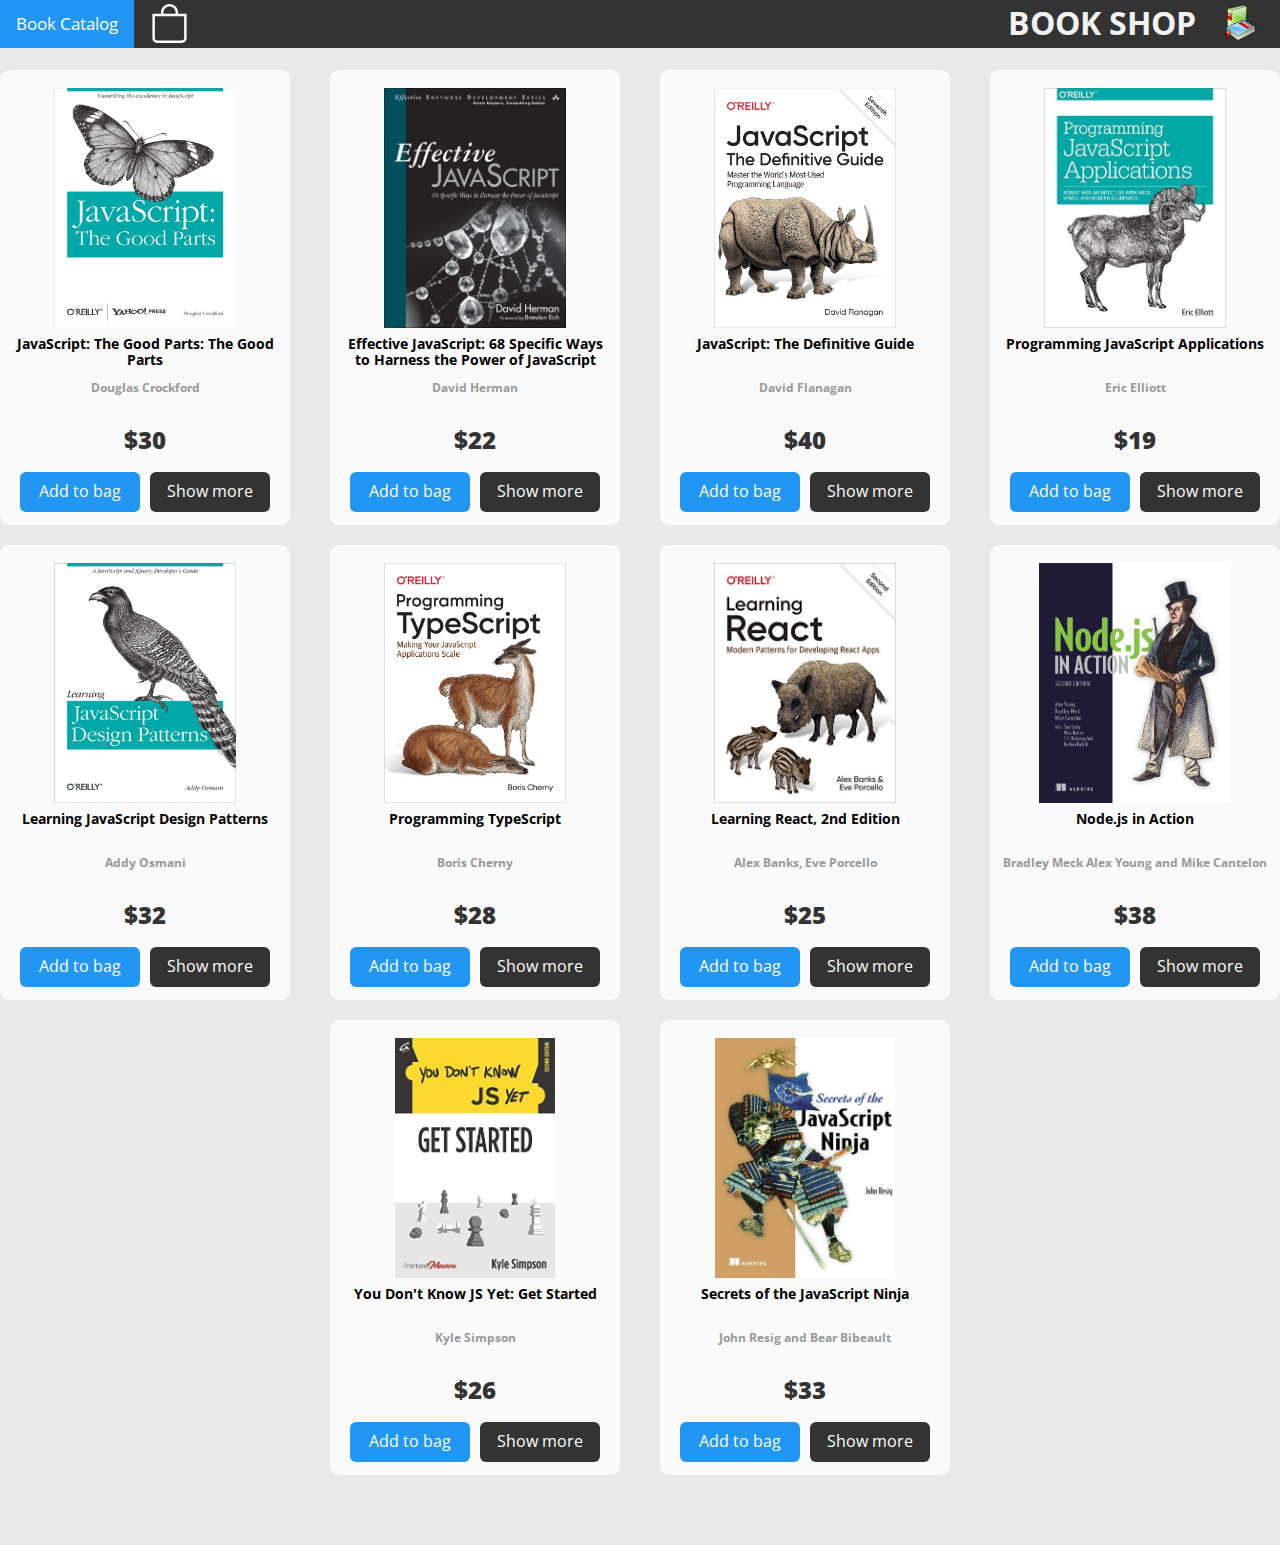
<file: index.html>
<!DOCTYPE html>
<html lang="en">
<head>
    <meta charset="UTF-8">
    <meta http-equiv="X-UA-Compatible" content="IE=edge">
    <meta name="viewport" content="width=device-width, initial-scale=1.0">
    <title>Book Shop</title>
    <link href="https://fonts.googleapis.com/css2?family=Open+Sans:ital,wght@0,300;0,400;0,500;0,600;0,700;0,800;1,300;1,400;1,500;1,600;1,700;1,800&display=swap" rel="stylesheet">
    <link rel="stylesheet" href="normalize.css">
    <link rel="stylesheet" href="style.css">
</head>
<body>
      
    <script src="script.js"></script>    
</body>
</html>
</file>
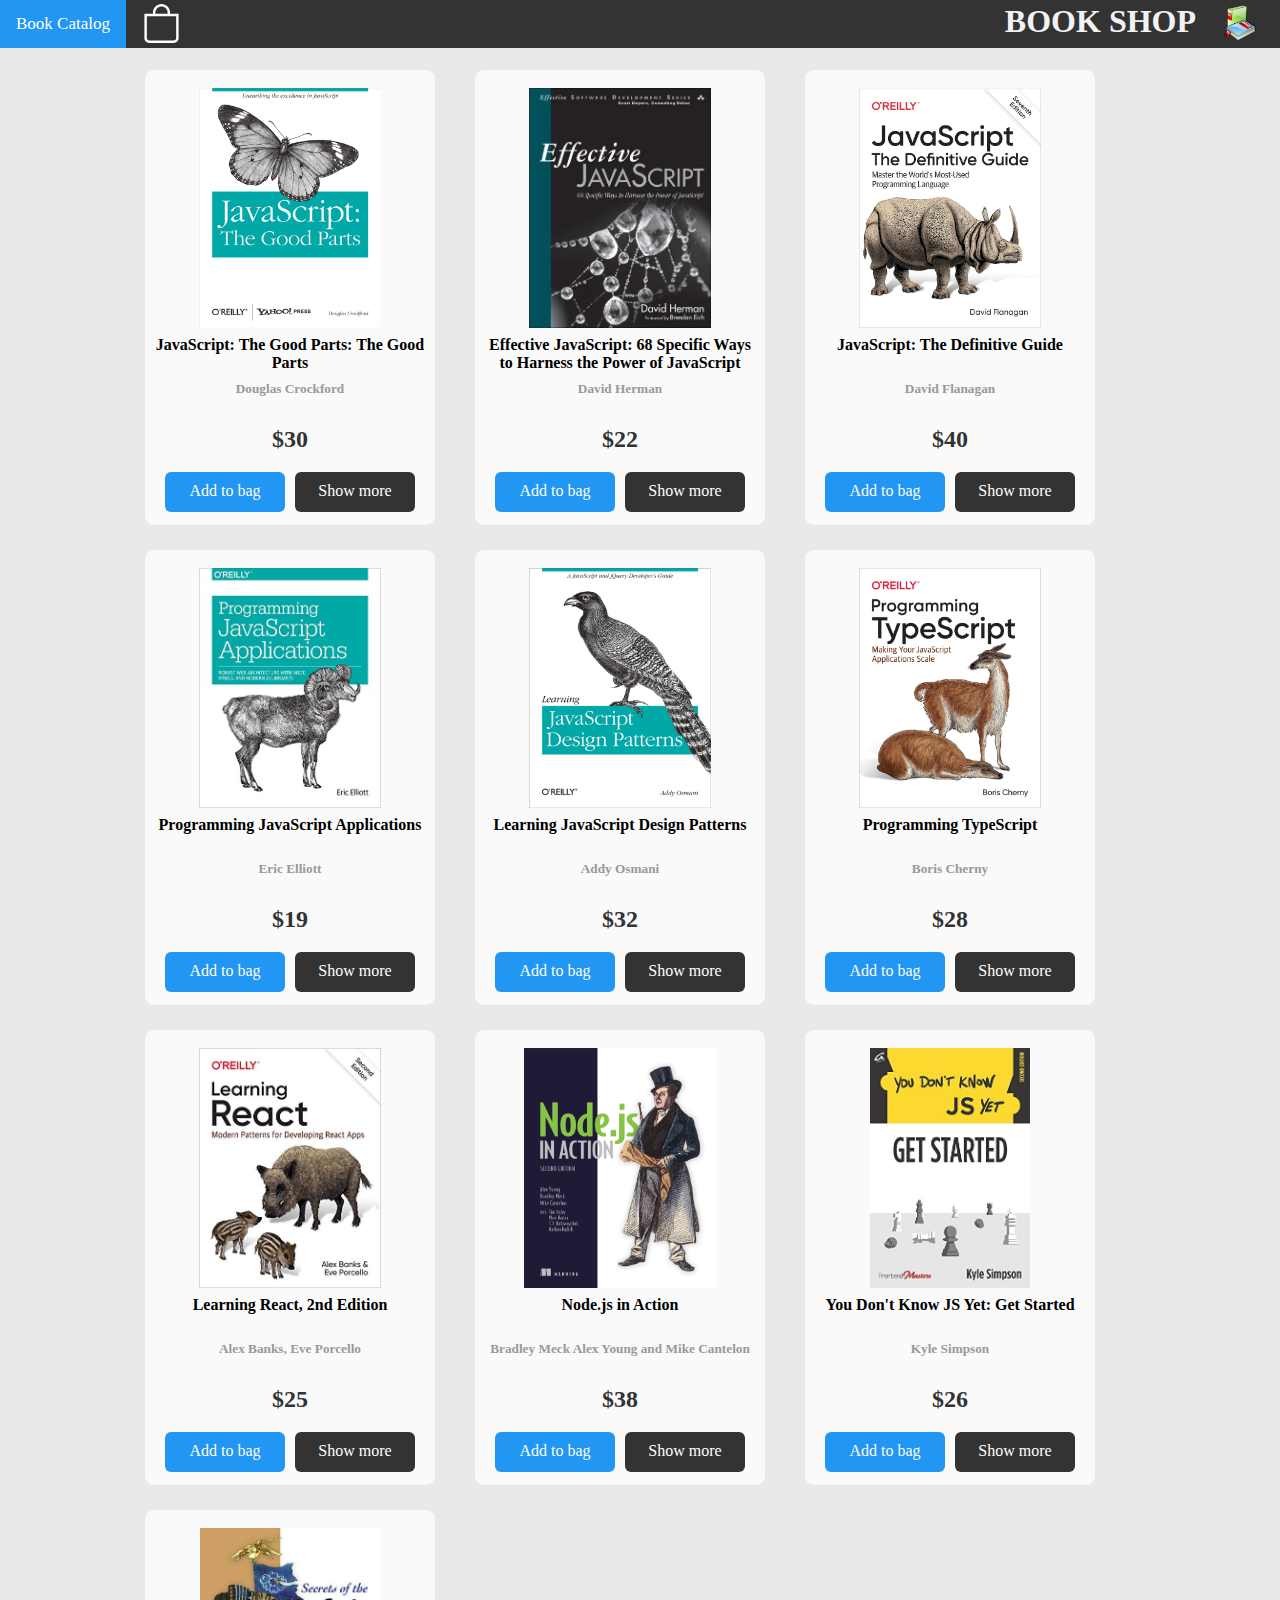
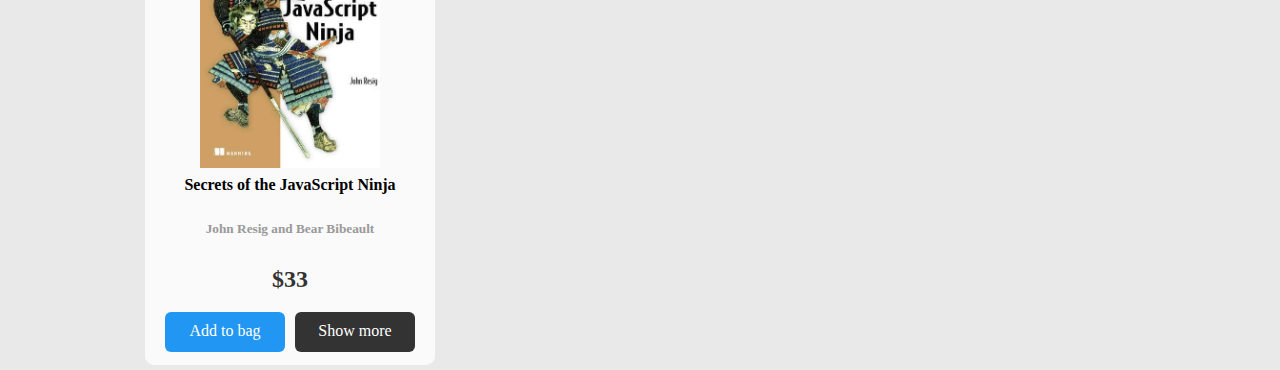
<file: catalog/index.html>
<!DOCTYPE html>
<html lang="en">
<head>
    <meta charset="UTF-8">
    <meta http-equiv="X-UA-Compatible" content="IE=edge">
    <meta name="viewport" content="width=device-width, initial-scale=1.0">
    <title>Book Shop</title>
    <link rel="stylesheet" href="../catalog/normalize.css">
    <link rel="stylesheet" href="../catalog/style.css">
</head>
<body>
      
    <script src="../catalog/script.js"></script>    
</body>
</html>
</file>
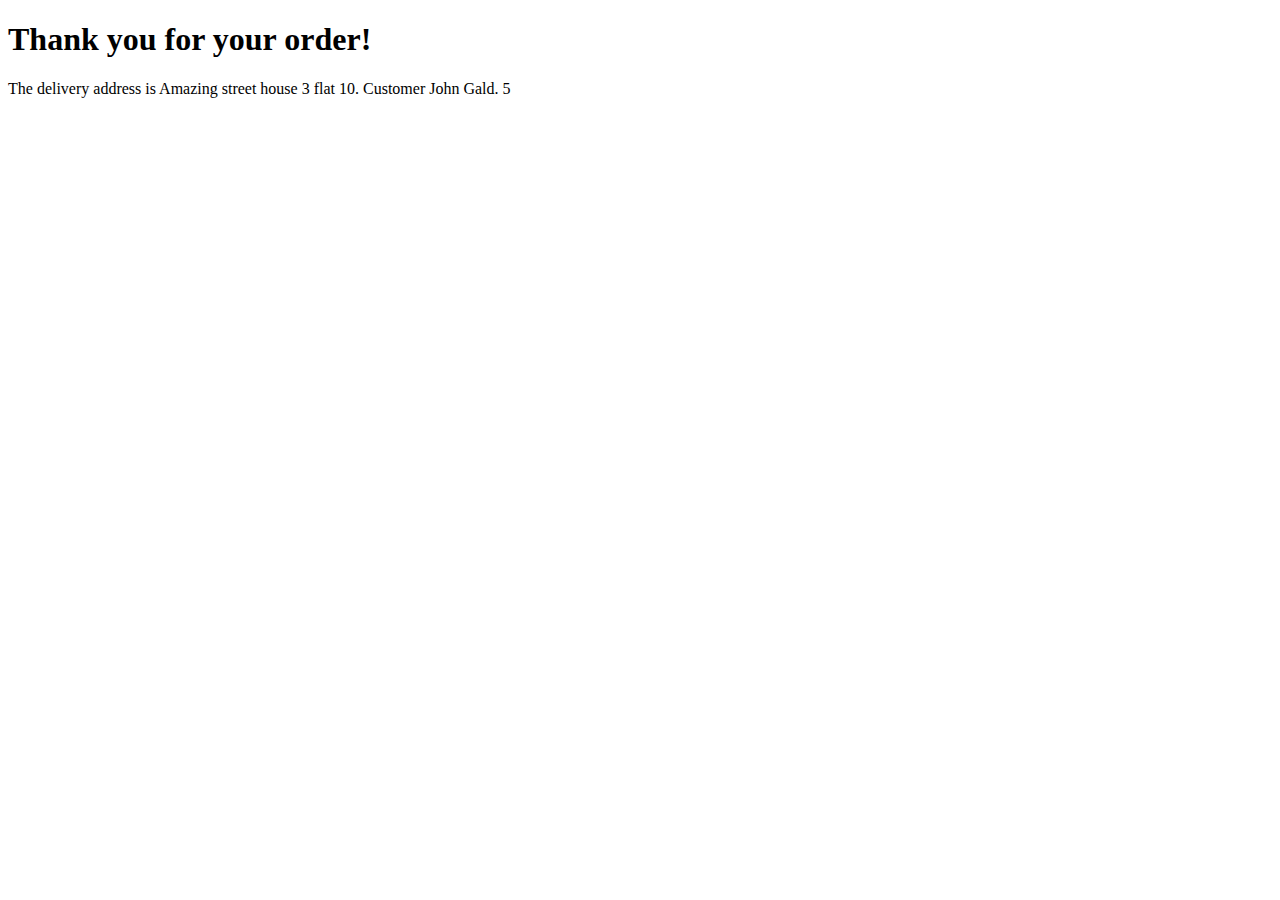
<file: example.htm>
<!DOCTYPE html>
<html lang="en">
<head>
    <meta charset="UTF-8">
    <meta http-equiv="X-UA-Compatible" content="IE=edge">
    <meta name="viewport" content="width=device-width, initial-scale=1.0">
    <title>Document</title>
</head>
<body>
    <h1>Thank you for your order!</h1>
    <p>The delivery address is Amazing street house 3 flat 10. Customer John Gald. 5</p>
</body>
</html>
</file>
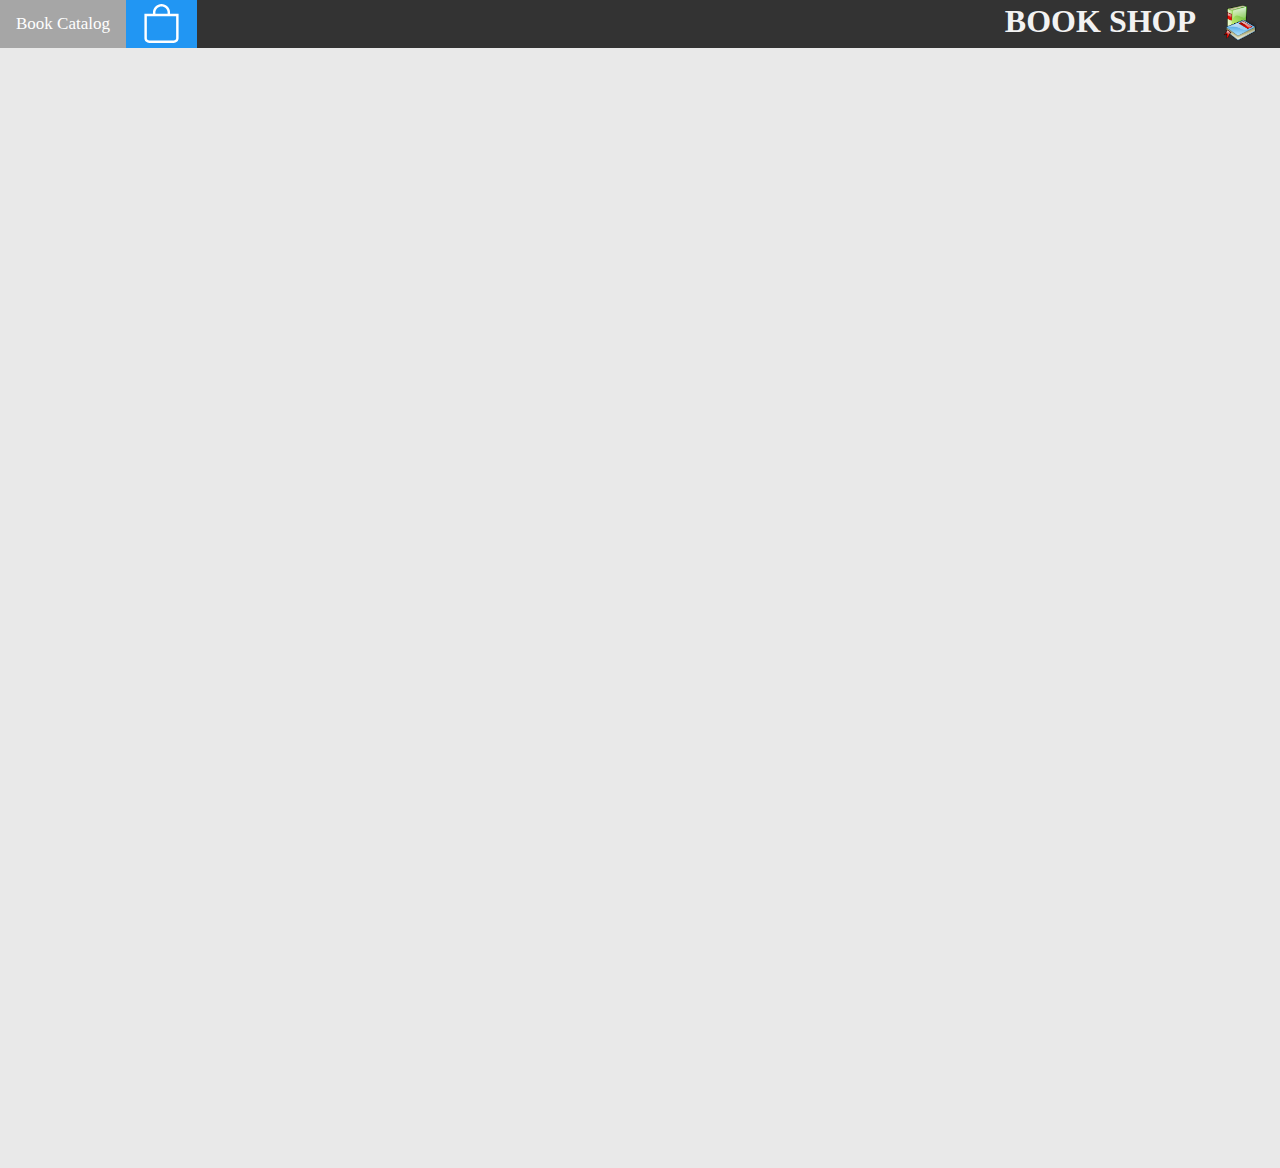
<file: bag/bag.html>
<!DOCTYPE html>
<html lang="en">
<head>
    <meta charset="UTF-8">
    <meta http-equiv="X-UA-Compatible" content="IE=edge">
    <meta name="viewport" content="width=device-width, initial-scale=1.0">
    <title>Bag</title>
    <link rel="stylesheet" href="../bag/normalize.css">
    <link rel="stylesheet" href="../bag/style.css">
</head>
<body>
    <div class="form__bg">
        <div class="form">
            <button class="close-the-form">X</button>
            <h3 id="title">Please fill out the delivery form</h3>
            <br>
            <form id="delivery-form" method="POST" action="../confirm/example.htm">
                <div class="left-col">
                    <label id="name-label" for="name">Name <input data-rule="name" type="text" id="name" name="name" placeholder="Oliver" required/></label>
                    <div class="error nameer"></div>
                    <label id="name-label" for="surname">Surname <input data-rule="surname" type="text" id="surname" name="surname" placeholder="Evans" required/></label>
                    <div class="error surnameer"></div>
                    <label id="name-label" for="date">Delivery date <input data-rule="date" type="date" id="date" name="date" required/></label>
                    <div class="error dateer"></div>
                    <label id="name-label" for="street">Street <input data-rule="street" type="text" id="street" name="street" placeholder="15th Street" required/></label>
                    <div class="error streeter"></div>
                    <label id="number-label" for="house-number">House number <input data-rule="house-number" type="number" name="house-number" id="house-number" min="0" max="1200" placeholder="542" required/></label>
                    <div class="error houseer"></div>
                    <label id="number-label" for="flat-number">Flat number <input data-rule="flat-number" type="text" name="flat-number" id="flat-number" placeholder="1-30" required/></label>
                    <div class="error flater"></div>
                </div>
                <div class="right-col">
                    <fieldset class="fieldset">
                        <legend>Choose the payment type:</legend>
                        <label><input type="radio" class="inline" name="payment" value="cash" checked> Cash</label>
                        <label><input type="radio" class="inline" name="payment" value="card" > Card</label>
                    </fieldset>
                    <fieldset class="fieldset">
                        <legend>Choose 2 gifts (optional):</legend>
                        <label for="pack"><input id="pack" type="checkbox" class="inline" name="gifts" value="pack">  Pack as a gift</label>
                        <label for="postcard"><input id="postcard" type="checkbox" class="inline" name="gifts" value="postcard">  Add postcard</label>
                        <label for="discount"><input id="discount" class="inline" type="checkbox" name="gifts" value="discount">  Provide 2% discount to the next time</label>
                        <label for="pen-or-pencil"><input id="pen-or-pencil" class="inline" type="checkbox" name="gifts" value="pen-or-pencil">  branded pen or pencil</label>
                    </fieldset>
                    <input type="submit" value="Complete" id="submit" disabled/>
                </div>                
            </form>
        </div>
    </div>  
    <script src="../bag/script.js"></script>   
</body>
</html>
</file>
<file: style.css>
* {
    margin: 0;
    padding: 0;
}

body {
    background-color: #e9e9e9;
    margin: 0 auto;
    font-family: 'Open Sans', sans-serif;
}

header {
    position: fixed;
    overflow: hidden;
    background-color: #333;
    top: 0;
    width: 100%;
}

header a {
    float: left;
    display: block;
    color: #f2f2f2;
    text-align: center;
    text-decoration: none;
    font-size: 17px;
}

header a:hover {
    background: #A6A6A6;
    color: #fff;
}

header a.active {
    background-color: #2196F3;
    color: #fff;
}

.catalog {
    padding: 14px 16px;
}

.bag {
    padding: 3.5px 16px 5px;
}

.empty-icon {
    width: 39px;
    height: 39px;
    margin: 0;
}

header img {
    width: 42px;
    float: right;
    display: block;
    margin: 5px 16px;
}

header div {
    float: right;
    display: flex;
    justify-content: space-between;
    align-items: center;
}

header h1 {
    color: #f2f2f2;
    margin: 3px 10px;
}

main {
    width: 100%;
    margin: 70px auto;
    overflow: hidden;
}

.main-wrapper {
    margin: 0 auto;
    display: flex;
    flex-direction: row;
    flex-wrap: wrap;
    justify-content: center;
    gap: 20px 40px;
    width: 100%;
}

.card {
    width: 270px;
    height: 435px;
    background: #FAFAFA;
    border-radius: 9px;
    padding: 10px;
}

.card:hover {
    background: #FFFFFF;
    box-shadow: 0px 2px 35px 14px rgba(13, 13, 13, 0.04);
    cursor: pointer;
}

.wrap {
    margin: 0 auto;
    display: flex;
    flex-direction: column;
    align-items: center;
    justify-content: center;
    text-align: center;
}

.imageLink {
    height: 240px;
    margin: 8px 0;
}

.wrap h4 {
    font-size: 14px;
    margin-bottom: 8px;
    height: 37px;
}

.wrap h5 {
    margin-top: 0;
    margin-bottom: 8px;
    font-size: 12px;
    color: #999999;
    height: 37px;
}

.wrap p {
    font-size: 24px;
    color: #333;
    font-weight: 800;
    margin-bottom: 18px;
}

.wrapper-for-btns {
    display: flex;
    flex-direction: row;
    justify-content: space-between;
    gap: 10px;
}

.btn {
    cursor: pointer;
    background-color: #2196F3;
    color: #fff;
    text-align: center;
    padding: 3px 3px;
    width: 120px;
    height: 40px;
    border-radius: 6px;
    border: none;
}

.btn:hover {
    background-color: #fff;
    color: #000;
    border: 2px solid #2196F3;
}

.btn-more {
    cursor: pointer;
    background-color: #333;
    color: #fff;
    text-align: center;
    padding: 3px 3px;
    text-decoration: none;
    width: 120px;
    height: 40px;
    border-radius: 6px;
    border: none;
}

.btn-more:hover {
    background-color: #fff;
    color: #000;
    border: 2px solid #333;
}

.popup__bg {
    position: fixed;
    top: 0;
    left: 0;
    width: 100%;
    height: 100vh;
    background: rgba(41, 41, 41, 0.6);
    opacity: 0;
    pointer-events: none;
    transition: 0.5s all;
}

.popup__bg.active {
    opacity: 1;
    pointer-events: all;
    transition: 0.5s all;
}

.popup {
    position: relative;
    top: 50%;
    left: 50%;
    display: flex;
    flex-direction: column;
    transform: translate(-50%, -50%) scale(0);
    background: #FAFAFA;
    box-shadow: 0px 2px 35px 14px rgba(13, 13, 13, 0.04);
    border-radius: 9px;
    width: 600px;
    padding: 20px;
    transition: 0.5s all;
}

.popup.active {
    transform: translate(-50%, -50%) scale(1);
    transition: 0.5s all;
}

.popup p {
    width: 500px;
}

.active-h5 {
    width: 500px;
    font-size: 16px;
    margin-bottom: 8px;
}

.close-popup {
    position: absolute;
    right: 20px;
    cursor: pointer;
    background-color: #2196F3;
    color: #fff;
    text-align: center;
    padding: 3px 3px;
    text-decoration: none;
    width: 60px;
    height: 30px;
    border-radius: 6px;
    border: none;
    margin-bottom: 20px;
}

.close-popup:hover {
    background-color: #fff;
    color: #000;
    border: 2px solid #2196F3;
}

.miniCard {
    background-color: #ddd;
    color: #000;
    padding: 4px;
    font-size: 10px;
    margin-bottom: 10px;
    display: flex;
    justify-content: space-between;
}

.miniCard div {
    display: flex;
    flex-direction: column;
    width: 152px;
}

.miniCard h4 {
    font-size: 12px;
    font-weight: 700;
}

.miniCard img {
    width: 60px;
}

.miniCard button {
    width: 20px;
    height: 20px;
}

.countWrapper {
    display: flex;
    flex-direction: column;
}

.countWrapper p {
    width: 20px;
}

.hovered {
    background: #BDF2ED;
    color: #333;
}

@media screen and (max-width: 500px) {
    header h1 {
        display: none;
    }
    
    main {
        margin: 80px auto;
    }
    
    .popup {
        width: 300px;
        padding: 10px;
    }
    
    .popup p {
        width: 200px;
        font-size: 10px;
    }

    .active-h5 {
        width: 200px;
        font-size: 12px;
        margin-bottom: 6px;
    }
}
</file>
<file: catalog/style.css>
* {
    margin: 0;
    padding: 0;
}

body {
    background-color: #e9e9e9;
    margin: 0 auto;
}

header {
    position: fixed;
    overflow: hidden;
    background-color: #333;
    top: 0;
    width: 100%;
}

header a {
    float: left;
    display: block;
    color: #f2f2f2;
    text-align: center;
    text-decoration: none;
    font-size: 17px;
}

header a:hover {
    background: #A6A6A6;
    color: #fff;
}

header a.active {
    background-color: #2196F3;
    color: #fff;
}

.catalog {
    padding: 14px 16px;
}

.bag {
    padding: 3.5px 16px 5px;
}

.empty-icon {
    width: 39px;
    height: 39px;
    margin: 0;
}

header img {
    width: 42px;
    float: right;
    display: block;
    margin: 5px 16px;
}

header div {
    float: right;
    display: flex;
    justify-content: space-between;
}

header h1 {
    color: #f2f2f2;
    margin: 3px 10px;
}

main {
    width: 100%;
    margin-top: 70px;
    overflow: hidden;
}

.main-wrapper {
    margin: 0 auto;
    display: flex;
    flex-direction: row;
    flex-wrap: wrap;
    gap: 20px 40px;
    width: 990px;
    height: 1900px;
}

.card {
    width: 270px;
    height: 435px;
    background: #FAFAFA;
    border-radius: 9px;
    padding: 10px;
}

.card:hover {
    background: #FFFFFF;
    box-shadow: 0px 2px 35px 14px rgba(13, 13, 13, 0.04);
    cursor: pointer;
}

.wrap {
    margin: 0 auto;
    display: flex;
    flex-direction: column;
    align-items: center;
    justify-content: center;
    text-align: center;
}

.imageLink {
    height: 240px;
    margin: 8px 0;
}

.wrap h4 {
    margin-bottom: 8px;
    height: 37px;
}

.wrap h5 {
    margin-top: 0;
    margin-bottom: 8px;
    color: #999999;
    height: 37px;
}

.wrap p {
    font-size: 24px;
    color: #333;
    font-weight: 800;
    margin-bottom: 18px;
}

.wrapper-for-btns {
    display: flex;
    flex-direction: row;
    justify-content: space-between;
    gap: 10px;
}

.btn {
    cursor: pointer;
    background-color: #2196F3;
    color: #fff;
    text-align: center;
    padding: 3px 3px;
    width: 120px;
    height: 40px;
    border-radius: 6px;
    border: none;
}

.btn:hover {
    background-color: #fff;
    color: #000;
    border: 2px solid #2196F3;
}

.btn-more {
    cursor: pointer;
    background-color: #333;
    color: #fff;
    text-align: center;
    padding: 3px 3px;
    text-decoration: none;
    width: 120px;
    height: 40px;
    border-radius: 6px;
    border: none;
}

.btn-more:hover {
    background-color: #fff;
    color: #000;
    border: 2px solid #333;
}

.popup__bg {
    position: fixed;
    top: 0;
    left: 0;
    width: 100%;
    height: 100vh;
    background: rgba(41, 41, 41, 0.6);
    opacity: 0;
    pointer-events: none;
    transition: 0.5s all;
}

.popup__bg.active {
    opacity: 1;
    pointer-events: all;
    transition: 0.5s all;
}

.popup {
    position: relative;
    top: 50%;
    left: 50%;
    display: flex;
    flex-direction: column;
    transform: translate(-50%, -50%) scale(0);
    background: #FAFAFA;
    box-shadow: 0px 2px 35px 14px rgba(13, 13, 13, 0.04);
    border-radius: 9px;
    width: 600px;
    padding: 20px;
    transition: 0.5s all;
}

.popup.active {
    transform: translate(-50%, -50%) scale(1);
    transition: 0.5s all;
}

.popup p {
    width: 500px;
}

.close-popup {
    position: absolute;
    right: 20px;
    cursor: pointer;
    background-color: #2196F3;
    color: #fff;
    text-align: center;
    padding: 3px 3px;
    text-decoration: none;
    width: 60px;
    height: 30px;
    border-radius: 6px;
    border: none;
    margin-bottom: 20px;
}

.close-popup:hover {
    background-color: #fff;
    color: #000;
    border: 2px solid #2196F3;
}

.miniCard {
    background-color: #ddd;
    color: #000;
    padding: 4px;
    font-size: 10px;
    margin-bottom: 10px;
    display: flex;
    justify-content: space-between;
}

.miniCard div {
    display: flex;
    flex-direction: column;
    width: 152px;
}

.miniCard h4 {
    font-size: 12px;
    font-weight: 700;
}

.miniCard img {
    width: 60px;
}

.miniCard button {
    width: 20px;
    height: 20px;
}

.countWrapper {
    display: flex;
    flex-direction: column;
}

.countWrapper p {
    width: 20px;
}

.hovered {
    background: #BDF2ED;
    color: #333;
}
</file>
<file: bag/style.css>
* {
    margin: 0;
    padding: 0;
}

body {
    background-color: #e9e9e9;
    margin: 0 auto;
}

header {
    overflow: hidden;
    background-color: #333;
    top: 0;
    width: 100%;
}

header a {
    float: left;
    display: block;
    color: #f2f2f2;
    text-align: center;
    text-decoration: none;
    font-size: 17px;
}
  
header a:hover {
    background: #A6A6A6;
    color: #fff;
}

header a.active {
    background-color: #2196F3;
    color: #fff;
}

header img {
    width: 42px;
    float: right;
    display: block;
    margin: 5px 16px;
}

header div {
    float: right;
    display: flex;
    justify-content: space-between;
}

header h1 {
    color: #f2f2f2;
    margin: 3px 10px;
}

.catalog {
    padding: 14px 16px;
}

.bag {
    padding: 3.5px 16px 5px;
}

.empty-icon {
    width: 39px;
    height: 39px;
    margin: 0;
}

main {
    width: 100%;
    margin-top: 20px;
    overflow: hidden;
}

.main-wrapper {
    margin: 0 auto;
    width: 100%;
    height: 1100px;
}

.miniCard {
    background-color: #FAFAFA;
    color: #000;
    padding: 4px 20px;
    font-size: 14px;
    margin-bottom: 10px;
    display: flex;
    flex-direction: row;
    justify-content: space-between;
    align-items: center;
}

.textWrapper {
    width: 200px;
    margin-bottom: 10px;
    display: flex;
    flex-direction: column;
    align-items: flex-start;
}

.miniCard h4 {
    font-weight: 700;
    font-weight: bold;
    margin-bottom: 8px;
}

.miniCard img {
    width: 60px;
}

.miniCard button {
    width: 20px;
    height: 20px;
    background-color: #2196F3;
    border: none;
    color: #fff;
    border-radius: 3px;
}

.miniCard button:hover {
    width: 20px;
    height: 20px;
    background-color: #FAFAFA;
    border: solid 2px #2196F3;
    color: #000;
    border-radius: 3px;
}

.countWrapper {
    width: 100px;
    display: flex;
    flex-direction: row;
    align-items: center;
    justify-content: space-between;
}

.total {
    position: fixed;
    bottom: 0;
    right: 0;
    left: 0;
    font-size: 20px;
    background-color: #333;
    color: #fff;
    display: flex;
    flex-direction: row;
    justify-content: space-around;
    align-items: center;
    padding: 8px;
}

.confirm {
    cursor: pointer;
    background-color: #339933;
    color: #fff;
    text-align: center;
    padding: 3px 3px;
    width: 180px;
    height: 40px;
    border-radius: 6px;
    border: none;
}

.confirm:hover {
    border-radius: 6px;
    border: solid 2px #339933;
    background-color: #e9e9e9;
    color: #000;
}

.confirm:disabled {
    cursor: default;
    border-radius: 6px;
    border: none;
    background-color: #366B44;
    color: #fff;
}

.form__bg {
    position: fixed;
    top: 0;
    left: 0;
    width: 100%;
    height: 100vh;
    background: rgba(41, 41, 41, 0.6);
    opacity: 0;
    pointer-events: none;
    transition: 0.5s all;
}

.form__bg.active {
    opacity: 1;
    pointer-events: all;
    transition: 0.5s all;
    z-index: 99999999; 
}

.form {
    width: 90%;
    height: 90%;
    background-color: #FAFAFA;
    padding: 20px;
    transform: translate(-50%, -50%) scale(0);
    transition: 0.5s all;
    position: absolute;
    top: 50%;
    left: 50%;
}

.form.active {
    transform: translate(-50%, -50%) scale(1);
    transition: 0.5s all;
}

#title {
    margin: 0 auto;
    text-align: center;
}

form {
    width: 60vw;
    margin: 0 auto;
    padding-bottom: 2em;
    display: flex;
    justify-content: space-between;
    align-items: flex-end;
}

.right-col {
    margin-left: 40px;
}

label {
    display: block;
    margin-top: 10px;
}

input {
    margin: 4px 0 0 0;
    width: 100%;
    height: 24px;
    background-color: #fff;
    border: 1px solid #333;
    color: #000;
}

.fieldset {
    margin-bottom: 8px;
}

.inline {
    width: unset;
    margin: 0 0.5em 0 0;
    vertical-align: middle;
}

input[type="submit"] {
    width: 60%;
    margin: 10px auto 0;
    height: 2em;
    font-size: 1.1rem;
    background-color: #339933;
    min-width: 300px;
    color: #fff;
    border: none;
    cursor: pointer;
}

#submit:disabled {
    cursor: default;
    border: none;
    background-color: #366B44;
    color: #fff;
}

.close-the-form {
    width: 20px;
    height: 20px;
    float: right;
}

.valid {
    border: solid 2px #339933;
}

.invalid {
    border: solid 2px #FF0000;
}

.error {
    color: #FF0000;
    font-size: 12px;
}
</file>
